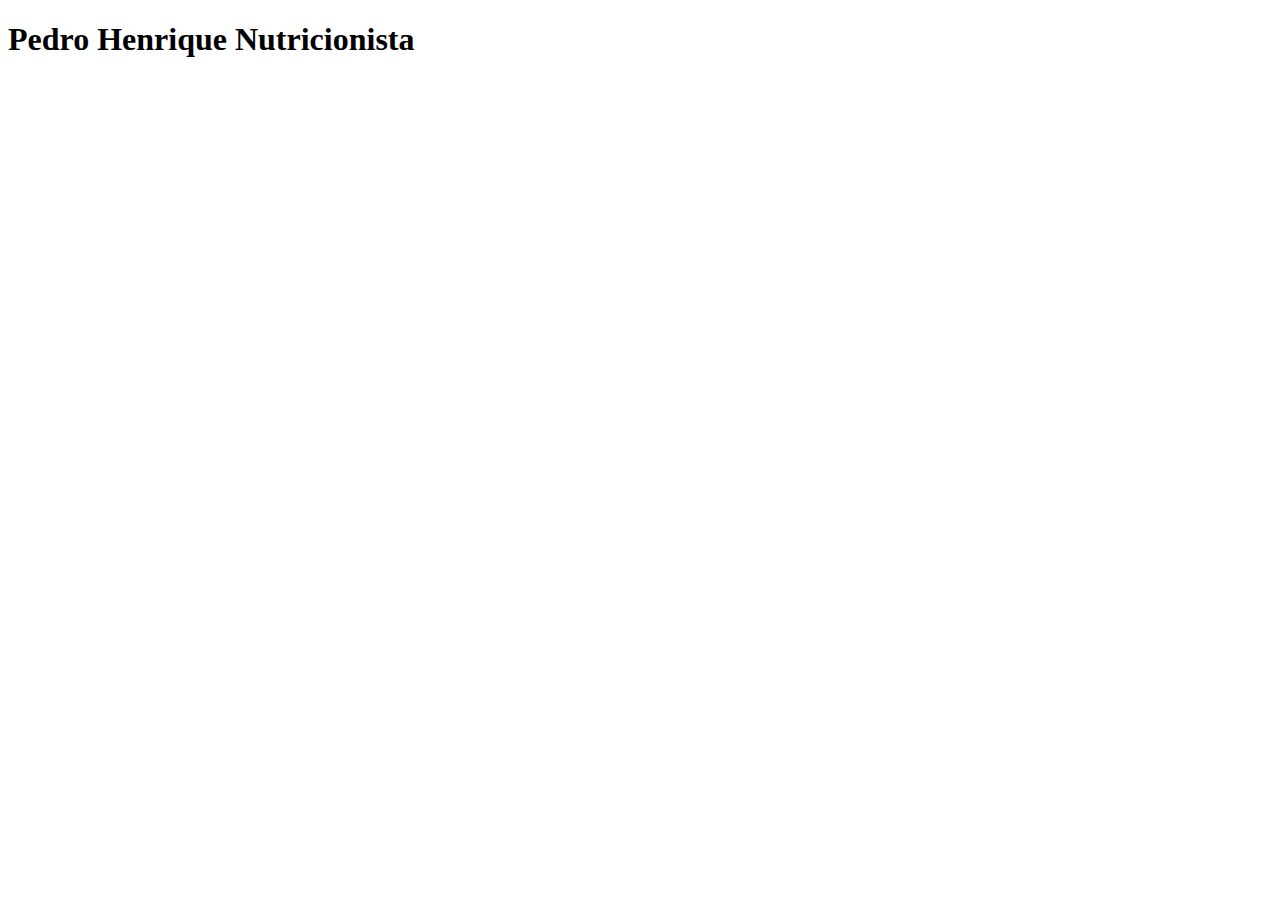
<file: index.html>
<!DOCTYPE html>
<html lang="en">
<head>
    <meta charset="UTF-8">
    <meta name="viewport" content="width=device-width, initial-scale=1.0">
    <title>Pedro Henrique Nutricionista</title>
</head>
<body>
    <h1>Pedro Henrique Nutricionista</h1>
</body>
</html>
</file>
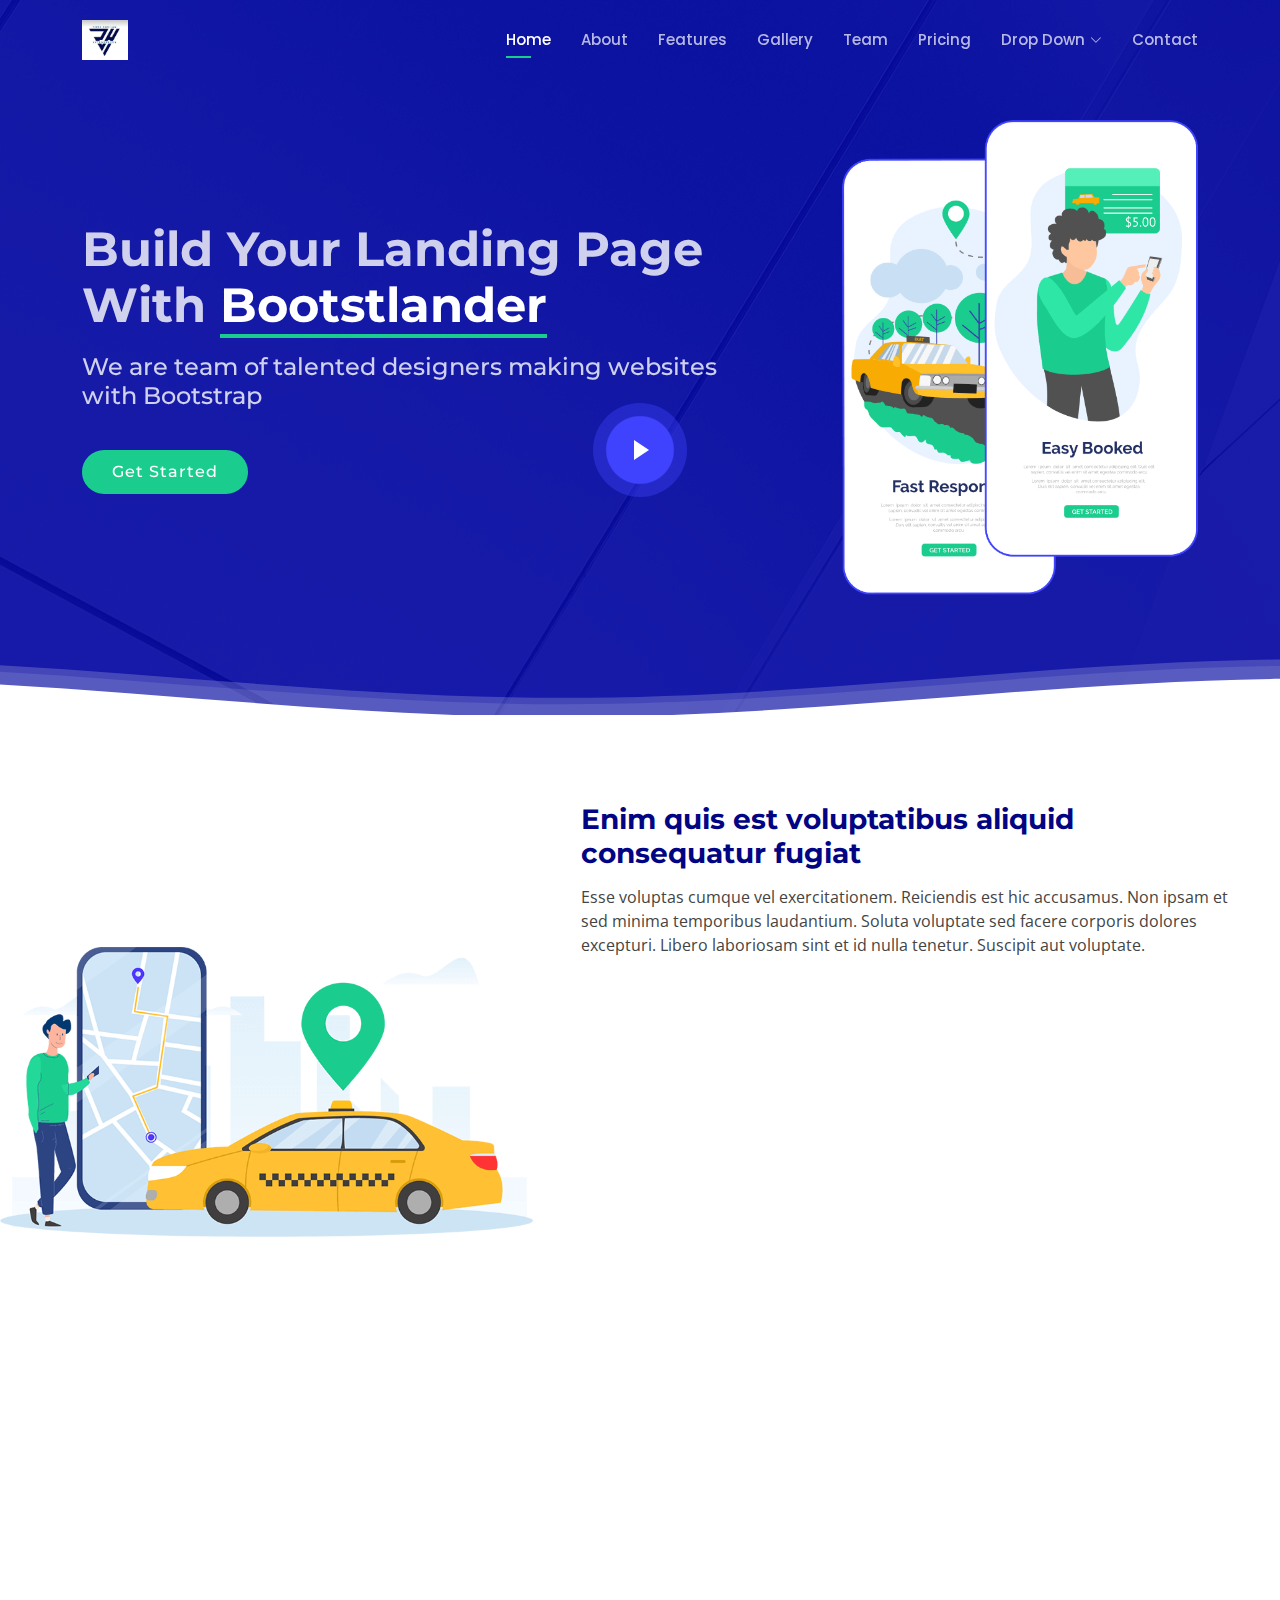
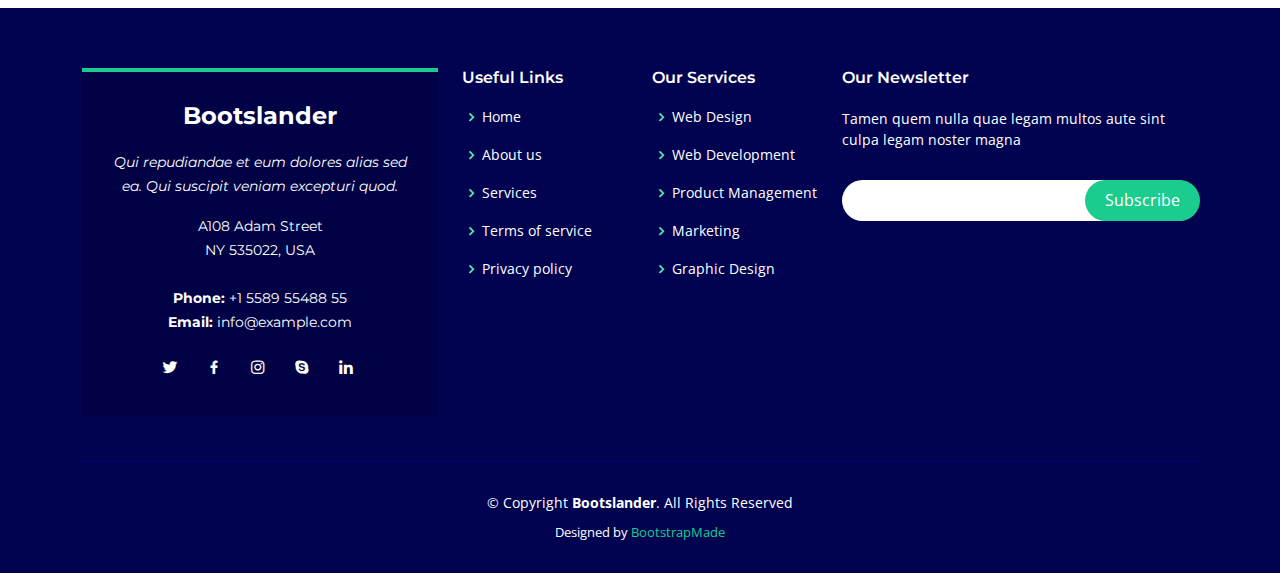
<file: main.html>
<!DOCTYPE html>
<html lang="en">

<head>
  <meta charset="utf-8">
  <meta content="width=device-width, initial-scale=1.0" name="viewport">

  <title>Pedro Henrique Nutricionista - Index</title>
  <meta content="" name="description">
  <meta content="" name="keywords">

  <!-- Favicons -->
  <link href="assets/img/favicon.png" rel="icon">
  <link href="assets/img/apple-touch-icon.png" rel="apple-touch-icon">

  <!-- Google Fonts -->
  <link href="https://fonts.googleapis.com/css?family=Open+Sans:300,300i,400,400i,600,600i,700,700i|Montserrat:300,300i,400,400i,500,500i,600,600i,700,700i|Poppins:300,300i,400,400i,500,500i,600,600i,700,700i" rel="stylesheet">

  <!-- Vendor CSS Files -->
  <link href="assets/vendor/aos/aos.css" rel="stylesheet">
  <link href="assets/vendor/bootstrap/css/bootstrap.min.css" rel="stylesheet">
  <link href="assets/vendor/bootstrap-icons/bootstrap-icons.css" rel="stylesheet">
  <link href="assets/vendor/boxicons/css/boxicons.min.css" rel="stylesheet">
  <link href="assets/vendor/glightbox/css/glightbox.min.css" rel="stylesheet">
  <link href="assets/vendor/remixicon/remixicon.css" rel="stylesheet">
  <link href="assets/vendor/swiper/swiper-bundle.min.css" rel="stylesheet">

  <!-- Template Main CSS File -->
  <link href="assets/css/style.css" rel="stylesheet">

  <!-- =======================================================
  * Template Name: Bootslander
  * Updated: Jan 29 2024 with Bootstrap v5.3.2
  * Template URL: https://bootstrapmade.com/bootslander-free-bootstrap-landing-page-template/
  * Author: BootstrapMade.com
  * License: https://bootstrapmade.com/license/
  ======================================================== -->
</head>

<body>

  <!-- ======= Header ======= -->
  <header id="header" class="fixed-top d-flex align-items-center header-transparent">
    <div class="container d-flex align-items-center justify-content-between">

      <div class="logo">
        <!-- <h1><a href="index.html"><span>Bootslander</span></a></h1> -->
        <!-- Uncomment below if you prefer to use an image logo -->
        <a href="index.html"><img src="assets/img/logoph.png" alt="" class="img-fluid"></a>
      </div>

      <nav id="navbar" class="navbar">
        <ul>
          <li><a class="nav-link scrollto active" href="#hero">Home</a></li>
          <li><a class="nav-link scrollto" href="#about">About</a></li>
          <li><a class="nav-link scrollto" href="#features">Features</a></li>
          <li><a class="nav-link scrollto" href="#gallery">Gallery</a></li>
          <li><a class="nav-link scrollto" href="#team">Team</a></li>
          <li><a class="nav-link scrollto" href="#pricing">Pricing</a></li>
          <li class="dropdown"><a href="#"><span>Drop Down</span> <i class="bi bi-chevron-down"></i></a>
            <ul>
              <li><a href="#">Drop Down 1</a></li>
              <li class="dropdown"><a href="#"><span>Deep Drop Down</span> <i class="bi bi-chevron-right"></i></a>
                <ul>
                  <li><a href="#">Deep Drop Down 1</a></li>
                  <li><a href="#">Deep Drop Down 2</a></li>
                  <li><a href="#">Deep Drop Down 3</a></li>
                  <li><a href="#">Deep Drop Down 4</a></li>
                  <li><a href="#">Deep Drop Down 5</a></li>
                </ul>
              </li>
              <li><a href="#">Drop Down 2</a></li>
              <li><a href="#">Drop Down 3</a></li>
              <li><a href="#">Drop Down 4</a></li>
            </ul>
          </li>
          <li><a class="nav-link scrollto" href="#contact">Contact</a></li>
        </ul>
        <i class="bi bi-list mobile-nav-toggle"></i>
      </nav><!-- .navbar -->

    </div>
  </header><!-- End Header -->

  <!-- ======= Hero Section ======= -->
  <section id="hero">

    <div class="container">
      <div class="row justify-content-between">
        <div class="col-lg-7 pt-5 pt-lg-0 order-2 order-lg-1 d-flex align-items-center">
          <div data-aos="zoom-out">
            <h1>Build Your Landing Page With <span>Bootstlander</span></h1>
            <h2>We are team of talented designers making websites with Bootstrap</h2>
            <div class="text-center text-lg-start">
              <a href="#about" class="btn-get-started scrollto">Get Started</a>
            </div>
          </div>
        </div>
        <div class="col-lg-4 order-1 order-lg-2 hero-img" data-aos="zoom-out" data-aos-delay="300">
          <img src="assets/img/hero-img.png" class="img-fluid animated" alt="">
        </div>
      </div>
    </div>

    <svg class="hero-waves" xmlns="http://www.w3.org/2000/svg" xmlns:xlink="http://www.w3.org/1999/xlink" viewBox="0 24 150 28 " preserveAspectRatio="none">
      <defs>
        <path id="wave-path" d="M-160 44c30 0 58-18 88-18s 58 18 88 18 58-18 88-18 58 18 88 18 v44h-352z">
      </defs>
      <g class="wave1">
        <use xlink:href="#wave-path" x="50" y="3" fill="rgba(255,255,255, .1)">
      </g>
      <g class="wave2">
        <use xlink:href="#wave-path" x="50" y="0" fill="rgba(255,255,255, .2)">
      </g>
      <g class="wave3">
        <use xlink:href="#wave-path" x="50" y="9" fill="#fff">
      </g>
    </svg>

  </section><!-- End Hero -->

  <main id="main">

    <!-- ======= About Section ======= -->
    <section id="about" class="about">
      <div class="container-fluid">

        <div class="row">
          <div class="col-xl-5 col-lg-6 video-box d-flex justify-content-center align-items-stretch" data-aos="fade-right">
            <a href="https://www.youtube.com/watch?v=StpBR2W8G5A" class="glightbox play-btn mb-4"></a>
          </div>

          <div class="col-xl-7 col-lg-6 icon-boxes d-flex flex-column align-items-stretch justify-content-center py-5 px-lg-5" data-aos="fade-left">
            <h3>Enim quis est voluptatibus aliquid consequatur fugiat</h3>
            <p>Esse voluptas cumque vel exercitationem. Reiciendis est hic accusamus. Non ipsam et sed minima temporibus laudantium. Soluta voluptate sed facere corporis dolores excepturi. Libero laboriosam sint et id nulla tenetur. Suscipit aut voluptate.</p>

            <div class="icon-box" data-aos="zoom-in" data-aos-delay="100">
              <div class="icon"><i class="bx bx-fingerprint"></i></div>
              <h4 class="title"><a href="">Lorem Ipsum</a></h4>
              <p class="description">Voluptatum deleniti atque corrupti quos dolores et quas molestias excepturi sint occaecati cupiditate non provident</p>
            </div>

            <div class="icon-box" data-aos="zoom-in" data-aos-delay="200">
              <div class="icon"><i class="bx bx-gift"></i></div>
              <h4 class="title"><a href="">Nemo Enim</a></h4>
              <p class="description">At vero eos et accusamus et iusto odio dignissimos ducimus qui blanditiis praesentium voluptatum deleniti atque</p>
            </div>

            <div class="icon-box" data-aos="zoom-in" data-aos-delay="300">
              <div class="icon"><i class="bx bx-atom"></i></div>
              <h4 class="title"><a href="">Dine Pad</a></h4>
              <p class="description">Explicabo est voluptatum asperiores consequatur magnam. Et veritatis odit. Sunt aut deserunt minus aut eligendi omnis</p>
            </div>

          </div>
        </div>

      </div>
    </section><!-- End About Section -->

    <!-- ======= Features Section ======= -->
    <section id="features" class="features">
      <div class="container">

        <div class="section-title" data-aos="fade-up">
          <h2>Features</h2>
          <p>Check The Features</p>
        </div>

        <div class="row" data-aos="fade-left">
          <div class="col-lg-3 col-md-4">
            <div class="icon-box" data-aos="zoom-in" data-aos-delay="50">
              <i class="ri-store-line" style="color: #ffbb2c;"></i>
              <h3><a href="">Lorem Ipsum</a></h3>
            </div>
          </div>
          <div class="col-lg-3 col-md-4 mt-4 mt-md-0">
            <div class="icon-box" data-aos="zoom-in" data-aos-delay="100">
              <i class="ri-bar-chart-box-line" style="color: #5578ff;"></i>
              <h3><a href="">Dolor Sitema</a></h3>
            </div>
          </div>
          <div class="col-lg-3 col-md-4 mt-4 mt-md-0">
            <div class="icon-box" data-aos="zoom-in" data-aos-delay="150">
              <i class="ri-calendar-todo-line" style="color: #e80368;"></i>
              <h3><a href="">Sed perspiciatis</a></h3>
            </div>
          </div>
          <div class="col-lg-3 col-md-4 mt-4 mt-lg-0">
            <div class="icon-box" data-aos="zoom-in" data-aos-delay="200">
              <i class="ri-paint-brush-line" style="color: #e361ff;"></i>
              <h3><a href="">Magni Dolores</a></h3>
            </div>
          </div>
          <div class="col-lg-3 col-md-4 mt-4">
            <div class="icon-box" data-aos="zoom-in" data-aos-delay="250">
              <i class="ri-database-2-line" style="color: #47aeff;"></i>
              <h3><a href="">Nemo Enim</a></h3>
            </div>
          </div>
          <div class="col-lg-3 col-md-4 mt-4">
            <div class="icon-box" data-aos="zoom-in" data-aos-delay="300">
              <i class="ri-gradienter-line" style="color: #ffa76e;"></i>
              <h3><a href="">Eiusmod Tempor</a></h3>
            </div>
          </div>
          <div class="col-lg-3 col-md-4 mt-4">
            <div class="icon-box" data-aos="zoom-in" data-aos-delay="350">
              <i class="ri-file-list-3-line" style="color: #11dbcf;"></i>
              <h3><a href="">Midela Teren</a></h3>
            </div>
          </div>
          <div class="col-lg-3 col-md-4 mt-4">
            <div class="icon-box" data-aos="zoom-in" data-aos-delay="400">
              <i class="ri-price-tag-2-line" style="color: #4233ff;"></i>
              <h3><a href="">Pira Neve</a></h3>
            </div>
          </div>
          <div class="col-lg-3 col-md-4 mt-4">
            <div class="icon-box" data-aos="zoom-in" data-aos-delay="450">
              <i class="ri-anchor-line" style="color: #b2904f;"></i>
              <h3><a href="">Dirada Pack</a></h3>
            </div>
          </div>
          <div class="col-lg-3 col-md-4 mt-4">
            <div class="icon-box" data-aos="zoom-in" data-aos-delay="500">
              <i class="ri-disc-line" style="color: #b20969;"></i>
              <h3><a href="">Moton Ideal</a></h3>
            </div>
          </div>
          <div class="col-lg-3 col-md-4 mt-4">
            <div class="icon-box" data-aos="zoom-in" data-aos-delay="550">
              <i class="ri-base-station-line" style="color: #ff5828;"></i>
              <h3><a href="">Verdo Park</a></h3>
            </div>
          </div>
          <div class="col-lg-3 col-md-4 mt-4">
            <div class="icon-box" data-aos="zoom-in" data-aos-delay="600">
              <i class="ri-fingerprint-line" style="color: #29cc61;"></i>
              <h3><a href="">Flavor Nivelanda</a></h3>
            </div>
          </div>
        </div>

      </div>
    </section><!-- End Features Section -->

    <!-- ======= Counts Section ======= -->
    <section id="counts" class="counts">
      <div class="container">

        <div class="row" data-aos="fade-up">

          <div class="col-lg-3 col-md-6">
            <div class="count-box">
              <i class="bi bi-emoji-smile"></i>
              <span data-purecounter-start="0" data-purecounter-end="232" data-purecounter-duration="1" class="purecounter"></span>
              <p>Happy Clients</p>
            </div>
          </div>

          <div class="col-lg-3 col-md-6 mt-5 mt-md-0">
            <div class="count-box">
              <i class="bi bi-journal-richtext"></i>
              <span data-purecounter-start="0" data-purecounter-end="521" data-purecounter-duration="1" class="purecounter"></span>
              <p>Projects</p>
            </div>
          </div>

          <div class="col-lg-3 col-md-6 mt-5 mt-lg-0">
            <div class="count-box">
              <i class="bi bi-headset"></i>
              <span data-purecounter-start="0" data-purecounter-end="1463" data-purecounter-duration="1" class="purecounter"></span>
              <p>Hours Of Support</p>
            </div>
          </div>

          <div class="col-lg-3 col-md-6 mt-5 mt-lg-0">
            <div class="count-box">
              <i class="bi bi-people"></i>
              <span data-purecounter-start="0" data-purecounter-end="15" data-purecounter-duration="1" class="purecounter"></span>
              <p>Hard Workers</p>
            </div>
          </div>

        </div>

      </div>
    </section><!-- End Counts Section -->

    <!-- ======= Details Section ======= -->
    <section id="details" class="details">
      <div class="container">

        <div class="row content">
          <div class="col-md-4" data-aos="fade-right">
            <img src="assets/img/details-1.png" class="img-fluid" alt="">
          </div>
          <div class="col-md-8 pt-4" data-aos="fade-up">
            <h3>Voluptatem dignissimos provident quasi corporis voluptates sit assumenda.</h3>
            <p class="fst-italic">
              Lorem ipsum dolor sit amet, consectetur adipiscing elit, sed do eiusmod tempor incididunt ut labore et dolore
              magna aliqua.
            </p>
            <ul>
              <li><i class="bi bi-check"></i> Ullamco laboris nisi ut aliquip ex ea commodo consequat.</li>
              <li><i class="bi bi-check"></i> Duis aute irure dolor in reprehenderit in voluptate velit.</li>
              <li><i class="bi bi-check"></i> Iure at voluptas aspernatur dignissimos doloribus repudiandae.</li>
              <li><i class="bi bi-check"></i> Est ipsa assumenda id facilis nesciunt placeat sed doloribus praesentium.</li>
            </ul>
            <p>
              Voluptas nisi in quia excepturi nihil voluptas nam et ut. Expedita omnis eum consequatur non. Sed in asperiores aut repellendus. Error quisquam ab maiores. Quibusdam sit in officia
            </p>
          </div>
        </div>

        <div class="row content">
          <div class="col-md-4 order-1 order-md-2" data-aos="fade-left">
            <img src="assets/img/details-2.png" class="img-fluid" alt="">
          </div>
          <div class="col-md-8 pt-5 order-2 order-md-1" data-aos="fade-up">
            <h3>Corporis temporibus maiores provident</h3>
            <p class="fst-italic">
              Lorem ipsum dolor sit amet, consectetur adipiscing elit, sed do eiusmod tempor incididunt ut labore et dolore
              magna aliqua.
            </p>
            <p>
              Ullamco laboris nisi ut aliquip ex ea commodo consequat. Duis aute irure dolor in reprehenderit in voluptate
              velit esse cillum dolore eu fugiat nulla pariatur. Excepteur sint occaecat cupidatat non proident, sunt in
              culpa qui officia deserunt mollit anim id est laborum
            </p>
            <p>
              Inventore id enim dolor dicta qui et magni molestiae. Mollitia optio officia illum ut cupiditate eos autem. Soluta dolorum repellendus repellat amet autem rerum illum in. Quibusdam occaecati est nisi esse. Saepe aut dignissimos distinctio id enim.
            </p>
          </div>
        </div>

        <div class="row content">
          <div class="col-md-4" data-aos="fade-right">
            <img src="assets/img/details-3.png" class="img-fluid" alt="">
          </div>
          <div class="col-md-8 pt-5" data-aos="fade-up">
            <h3>Sunt consequatur ad ut est nulla consectetur reiciendis animi voluptas</h3>
            <p>Cupiditate placeat cupiditate placeat est ipsam culpa. Delectus quia minima quod. Sunt saepe odit aut quia voluptatem hic voluptas dolor doloremque.</p>
            <ul>
              <li><i class="bi bi-check"></i> Ullamco laboris nisi ut aliquip ex ea commodo consequat.</li>
              <li><i class="bi bi-check"></i> Duis aute irure dolor in reprehenderit in voluptate velit.</li>
              <li><i class="bi bi-check"></i> Facilis ut et voluptatem aperiam. Autem soluta ad fugiat.</li>
            </ul>
            <p>
              Qui consequatur temporibus. Enim et corporis sit sunt harum praesentium suscipit ut voluptatem. Et nihil magni debitis consequatur est.
            </p>
            <p>
              Suscipit enim et. Ut optio esse quidem quam reiciendis esse odit excepturi. Vel dolores rerum soluta explicabo vel fugiat eum non.
            </p>
          </div>
        </div>

        <div class="row content">
          <div class="col-md-4 order-1 order-md-2" data-aos="fade-left">
            <img src="assets/img/details-4.png" class="img-fluid" alt="">
          </div>
          <div class="col-md-8 pt-5 order-2 order-md-1" data-aos="fade-up">
            <h3>Quas et necessitatibus eaque impedit ipsum animi consequatur incidunt in</h3>
            <p class="fst-italic">
              Lorem ipsum dolor sit amet, consectetur adipiscing elit, sed do eiusmod tempor incididunt ut labore et dolore
              magna aliqua.
            </p>
            <p>
              Ullamco laboris nisi ut aliquip ex ea commodo consequat. Duis aute irure dolor in reprehenderit in voluptate
              velit esse cillum dolore eu fugiat nulla pariatur. Excepteur sint occaecat cupidatat non proident, sunt in
              culpa qui officia deserunt mollit anim id est laborum
            </p>
            <ul>
              <li><i class="bi bi-check"></i> Et praesentium laboriosam architecto nam .</li>
              <li><i class="bi bi-check"></i> Eius et voluptate. Enim earum tempore aliquid. Nobis et sunt consequatur. Aut repellat in numquam velit quo dignissimos et.</li>
              <li><i class="bi bi-check"></i> Facilis ut et voluptatem aperiam. Autem soluta ad fugiat.</li>
            </ul>
          </div>
        </div>

      </div>
    </section><!-- End Details Section -->

    <!-- ======= Gallery Section ======= -->
    <section id="gallery" class="gallery">
      <div class="container">

        <div class="section-title" data-aos="fade-up">
          <h2>Gallery</h2>
          <p>Check our Gallery</p>
        </div>

        <div class="row g-0" data-aos="fade-left">

          <div class="col-lg-3 col-md-4">
            <div class="gallery-item" data-aos="zoom-in" data-aos-delay="100">
              <a href="assets/img/gallery/gallery-1.jpg" class="gallery-lightbox">
                <img src="assets/img/gallery/gallery-1.jpg" alt="" class="img-fluid">
              </a>
            </div>
          </div>

          <div class="col-lg-3 col-md-4">
            <div class="gallery-item" data-aos="zoom-in" data-aos-delay="150">
              <a href="assets/img/gallery/gallery-2.jpg" class="gallery-lightbox">
                <img src="assets/img/gallery/gallery-2.jpg" alt="" class="img-fluid">
              </a>
            </div>
          </div>

          <div class="col-lg-3 col-md-4">
            <div class="gallery-item" data-aos="zoom-in" data-aos-delay="200">
              <a href="assets/img/gallery/gallery-3.jpg" class="gallery-lightbox">
                <img src="assets/img/gallery/gallery-3.jpg" alt="" class="img-fluid">
              </a>
            </div>
          </div>

          <div class="col-lg-3 col-md-4">
            <div class="gallery-item" data-aos="zoom-in" data-aos-delay="250">
              <a href="assets/img/gallery/gallery-4.jpg" class="gallery-lightbox">
                <img src="assets/img/gallery/gallery-4.jpg" alt="" class="img-fluid">
              </a>
            </div>
          </div>

          <div class="col-lg-3 col-md-4">
            <div class="gallery-item" data-aos="zoom-in" data-aos-delay="300">
              <a href="assets/img/gallery/gallery-5.jpg" class="gallery-lightbox">
                <img src="assets/img/gallery/gallery-5.jpg" alt="" class="img-fluid">
              </a>
            </div>
          </div>

          <div class="col-lg-3 col-md-4">
            <div class="gallery-item" data-aos="zoom-in" data-aos-delay="350">
              <a href="assets/img/gallery/gallery-6.jpg" class="gallery-lightbox">
                <img src="assets/img/gallery/gallery-6.jpg" alt="" class="img-fluid">
              </a>
            </div>
          </div>

          <div class="col-lg-3 col-md-4">
            <div class="gallery-item" data-aos="zoom-in" data-aos-delay="400">
              <a href="assets/img/gallery/gallery-7.jpg" class="gallery-lightbox">
                <img src="assets/img/gallery/gallery-7.jpg" alt="" class="img-fluid">
              </a>
            </div>
          </div>

          <div class="col-lg-3 col-md-4">
            <div class="gallery-item" data-aos="zoom-in" data-aos-delay="450">
              <a href="assets/img/gallery/gallery-8.jpg" class="gallery-lightbox">
                <img src="assets/img/gallery/gallery-8.jpg" alt="" class="img-fluid">
              </a>
            </div>
          </div>

        </div>

      </div>
    </section><!-- End Gallery Section -->

    <!-- ======= Testimonials Section ======= -->
    <section id="testimonials" class="testimonials">
      <div class="container">

        <div class="testimonials-slider swiper" data-aos="fade-up" data-aos-delay="100">
          <div class="swiper-wrapper">

            <div class="swiper-slide">
              <div class="testimonial-item">
                <img src="assets/img/testimonials/testimonials-1.jpg" class="testimonial-img" alt="">
                <h3>Saul Goodman</h3>
                <h4>Ceo &amp; Founder</h4>
                <p>
                  <i class="bx bxs-quote-alt-left quote-icon-left"></i>
                  Proin iaculis purus consequat sem cure digni ssim donec porttitora entum suscipit rhoncus. Accusantium quam, ultricies eget id, aliquam eget nibh et. Maecen aliquam, risus at semper.
                  <i class="bx bxs-quote-alt-right quote-icon-right"></i>
                </p>
              </div>
            </div><!-- End testimonial item -->

            <div class="swiper-slide">
              <div class="testimonial-item">
                <img src="assets/img/testimonials/testimonials-2.jpg" class="testimonial-img" alt="">
                <h3>Sara Wilsson</h3>
                <h4>Designer</h4>
                <p>
                  <i class="bx bxs-quote-alt-left quote-icon-left"></i>
                  Export tempor illum tamen malis malis eram quae irure esse labore quem cillum quid cillum eram malis quorum velit fore eram velit sunt aliqua noster fugiat irure amet legam anim culpa.
                  <i class="bx bxs-quote-alt-right quote-icon-right"></i>
                </p>
              </div>
            </div><!-- End testimonial item -->

            <div class="swiper-slide">
              <div class="testimonial-item">
                <img src="assets/img/testimonials/testimonials-3.jpg" class="testimonial-img" alt="">
                <h3>Jena Karlis</h3>
                <h4>Store Owner</h4>
                <p>
                  <i class="bx bxs-quote-alt-left quote-icon-left"></i>
                  Enim nisi quem export duis labore cillum quae magna enim sint quorum nulla quem veniam duis minim tempor labore quem eram duis noster aute amet eram fore quis sint minim.
                  <i class="bx bxs-quote-alt-right quote-icon-right"></i>
                </p>
              </div>
            </div><!-- End testimonial item -->

            <div class="swiper-slide">
              <div class="testimonial-item">
                <img src="assets/img/testimonials/testimonials-4.jpg" class="testimonial-img" alt="">
                <h3>Matt Brandon</h3>
                <h4>Freelancer</h4>
                <p>
                  <i class="bx bxs-quote-alt-left quote-icon-left"></i>
                  Fugiat enim eram quae cillum dolore dolor amet nulla culpa multos export minim fugiat minim velit minim dolor enim duis veniam ipsum anim magna sunt elit fore quem dolore labore illum veniam.
                  <i class="bx bxs-quote-alt-right quote-icon-right"></i>
                </p>
              </div>
            </div><!-- End testimonial item -->

            <div class="swiper-slide">
              <div class="testimonial-item">
                <img src="assets/img/testimonials/testimonials-5.jpg" class="testimonial-img" alt="">
                <h3>John Larson</h3>
                <h4>Entrepreneur</h4>
                <p>
                  <i class="bx bxs-quote-alt-left quote-icon-left"></i>
                  Quis quorum aliqua sint quem legam fore sunt eram irure aliqua veniam tempor noster veniam enim culpa labore duis sunt culpa nulla illum cillum fugiat legam esse veniam culpa fore nisi cillum quid.
                  <i class="bx bxs-quote-alt-right quote-icon-right"></i>
                </p>
              </div>
            </div><!-- End testimonial item -->

          </div>
          <div class="swiper-pagination"></div>
        </div>

      </div>
    </section><!-- End Testimonials Section -->

    <!-- ======= Team Section ======= -->
    <section id="team" class="team">
      <div class="container">

        <div class="section-title" data-aos="fade-up">
          <h2>Team</h2>
          <p>Our Great Team</p>
        </div>

        <div class="row" data-aos="fade-left">

          <div class="col-lg-3 col-md-6">
            <div class="member" data-aos="zoom-in" data-aos-delay="100">
              <div class="pic"><img src="assets/img/team/team-1.jpg" class="img-fluid" alt=""></div>
              <div class="member-info">
                <h4>Walter White</h4>
                <span>Chief Executive Officer</span>
                <div class="social">
                  <a href=""><i class="bi bi-twitter"></i></a>
                  <a href=""><i class="bi bi-facebook"></i></a>
                  <a href=""><i class="bi bi-instagram"></i></a>
                  <a href=""><i class="bi bi-linkedin"></i></a>
                </div>
              </div>
            </div>
          </div>

          <div class="col-lg-3 col-md-6 mt-5 mt-md-0">
            <div class="member" data-aos="zoom-in" data-aos-delay="200">
              <div class="pic"><img src="assets/img/team/team-2.jpg" class="img-fluid" alt=""></div>
              <div class="member-info">
                <h4>Sarah Jhonson</h4>
                <span>Product Manager</span>
                <div class="social">
                  <a href=""><i class="bi bi-twitter"></i></a>
                  <a href=""><i class="bi bi-facebook"></i></a>
                  <a href=""><i class="bi bi-instagram"></i></a>
                  <a href=""><i class="bi bi-linkedin"></i></a>
                </div>
              </div>
            </div>
          </div>

          <div class="col-lg-3 col-md-6 mt-5 mt-lg-0">
            <div class="member" data-aos="zoom-in" data-aos-delay="300">
              <div class="pic"><img src="assets/img/team/team-3.jpg" class="img-fluid" alt=""></div>
              <div class="member-info">
                <h4>William Anderson</h4>
                <span>CTO</span>
                <div class="social">
                  <a href=""><i class="bi bi-twitter"></i></a>
                  <a href=""><i class="bi bi-facebook"></i></a>
                  <a href=""><i class="bi bi-instagram"></i></a>
                  <a href=""><i class="bi bi-linkedin"></i></a>
                </div>
              </div>
            </div>
          </div>

          <div class="col-lg-3 col-md-6 mt-5 mt-lg-0">
            <div class="member" data-aos="zoom-in" data-aos-delay="400">
              <div class="pic"><img src="assets/img/team/team-4.jpg" class="img-fluid" alt=""></div>
              <div class="member-info">
                <h4>Amanda Jepson</h4>
                <span>Accountant</span>
                <div class="social">
                  <a href=""><i class="bi bi-twitter"></i></a>
                  <a href=""><i class="bi bi-facebook"></i></a>
                  <a href=""><i class="bi bi-instagram"></i></a>
                  <a href=""><i class="bi bi-linkedin"></i></a>
                </div>
              </div>
            </div>
          </div>

        </div>

      </div>
    </section><!-- End Team Section -->

    <!-- ======= Pricing Section ======= -->
    <section id="pricing" class="pricing">
      <div class="container">

        <div class="section-title" data-aos="fade-up">
          <h2>Pricing</h2>
          <p>Check our Pricing</p>
        </div>

        <div class="row" data-aos="fade-left">

          <div class="col-lg-3 col-md-6">
            <div class="box" data-aos="zoom-in" data-aos-delay="100">
              <h3>Free</h3>
              <h4><sup>$</sup>0<span> / month</span></h4>
              <ul>
                <li>Aida dere</li>
                <li>Nec feugiat nisl</li>
                <li>Nulla at volutpat dola</li>
                <li class="na">Pharetra massa</li>
                <li class="na">Massa ultricies mi</li>
              </ul>
              <div class="btn-wrap">
                <a href="#" class="btn-buy">Buy Now</a>
              </div>
            </div>
          </div>

          <div class="col-lg-3 col-md-6 mt-4 mt-md-0">
            <div class="box featured" data-aos="zoom-in" data-aos-delay="200">
              <h3>Business</h3>
              <h4><sup>$</sup>19<span> / month</span></h4>
              <ul>
                <li>Aida dere</li>
                <li>Nec feugiat nisl</li>
                <li>Nulla at volutpat dola</li>
                <li>Pharetra massa</li>
                <li class="na">Massa ultricies mi</li>
              </ul>
              <div class="btn-wrap">
                <a href="#" class="btn-buy">Buy Now</a>
              </div>
            </div>
          </div>

          <div class="col-lg-3 col-md-6 mt-4 mt-lg-0">
            <div class="box" data-aos="zoom-in" data-aos-delay="300">
              <h3>Developer</h3>
              <h4><sup>$</sup>29<span> / month</span></h4>
              <ul>
                <li>Aida dere</li>
                <li>Nec feugiat nisl</li>
                <li>Nulla at volutpat dola</li>
                <li>Pharetra massa</li>
                <li>Massa ultricies mi</li>
              </ul>
              <div class="btn-wrap">
                <a href="#" class="btn-buy">Buy Now</a>
              </div>
            </div>
          </div>

          <div class="col-lg-3 col-md-6 mt-4 mt-lg-0">
            <div class="box" data-aos="zoom-in" data-aos-delay="400">
              <span class="advanced">Advanced</span>
              <h3>Ultimate</h3>
              <h4><sup>$</sup>49<span> / month</span></h4>
              <ul>
                <li>Aida dere</li>
                <li>Nec feugiat nisl</li>
                <li>Nulla at volutpat dola</li>
                <li>Pharetra massa</li>
                <li>Massa ultricies mi</li>
              </ul>
              <div class="btn-wrap">
                <a href="#" class="btn-buy">Buy Now</a>
              </div>
            </div>
          </div>

        </div>

      </div>
    </section><!-- End Pricing Section -->

    <!-- ======= F.A.Q Section ======= -->
    <section id="faq" class="faq section-bg">
      <div class="container">

        <div class="section-title" data-aos="fade-up">
          <h2>F.A.Q</h2>
          <p>Frequently Asked Questions</p>
        </div>

        <div class="faq-list">
          <ul>
            <li data-aos="fade-up">
              <i class="bx bx-help-circle icon-help"></i> <a data-bs-toggle="collapse" class="collapse" data-bs-target="#faq-list-1">Non consectetur a erat nam at lectus urna duis? <i class="bx bx-chevron-down icon-show"></i><i class="bx bx-chevron-up icon-close"></i></a>
              <div id="faq-list-1" class="collapse show" data-bs-parent=".faq-list">
                <p>
                  Feugiat pretium nibh ipsum consequat. Tempus iaculis urna id volutpat lacus laoreet non curabitur gravida. Venenatis lectus magna fringilla urna porttitor rhoncus dolor purus non.
                </p>
              </div>
            </li>

            <li data-aos="fade-up" data-aos-delay="100">
              <i class="bx bx-help-circle icon-help"></i> <a data-bs-toggle="collapse" data-bs-target="#faq-list-2" class="collapsed">Feugiat scelerisque varius morbi enim nunc? <i class="bx bx-chevron-down icon-show"></i><i class="bx bx-chevron-up icon-close"></i></a>
              <div id="faq-list-2" class="collapse" data-bs-parent=".faq-list">
                <p>
                  Dolor sit amet consectetur adipiscing elit pellentesque habitant morbi. Id interdum velit laoreet id donec ultrices. Fringilla phasellus faucibus scelerisque eleifend donec pretium. Est pellentesque elit ullamcorper dignissim. Mauris ultrices eros in cursus turpis massa tincidunt dui.
                </p>
              </div>
            </li>

            <li data-aos="fade-up" data-aos-delay="200">
              <i class="bx bx-help-circle icon-help"></i> <a data-bs-toggle="collapse" data-bs-target="#faq-list-3" class="collapsed">Dolor sit amet consectetur adipiscing elit? <i class="bx bx-chevron-down icon-show"></i><i class="bx bx-chevron-up icon-close"></i></a>
              <div id="faq-list-3" class="collapse" data-bs-parent=".faq-list">
                <p>
                  Eleifend mi in nulla posuere sollicitudin aliquam ultrices sagittis orci. Faucibus pulvinar elementum integer enim. Sem nulla pharetra diam sit amet nisl suscipit. Rutrum tellus pellentesque eu tincidunt. Lectus urna duis convallis convallis tellus. Urna molestie at elementum eu facilisis sed odio morbi quis
                </p>
              </div>
            </li>

            <li data-aos="fade-up" data-aos-delay="300">
              <i class="bx bx-help-circle icon-help"></i> <a data-bs-toggle="collapse" data-bs-target="#faq-list-4" class="collapsed">Tempus quam pellentesque nec nam aliquam sem et tortor consequat? <i class="bx bx-chevron-down icon-show"></i><i class="bx bx-chevron-up icon-close"></i></a>
              <div id="faq-list-4" class="collapse" data-bs-parent=".faq-list">
                <p>
                  Molestie a iaculis at erat pellentesque adipiscing commodo. Dignissim suspendisse in est ante in. Nunc vel risus commodo viverra maecenas accumsan. Sit amet nisl suscipit adipiscing bibendum est. Purus gravida quis blandit turpis cursus in.
                </p>
              </div>
            </li>

            <li data-aos="fade-up" data-aos-delay="400">
              <i class="bx bx-help-circle icon-help"></i> <a data-bs-toggle="collapse" data-bs-target="#faq-list-5" class="collapsed">Tortor vitae purus faucibus ornare. Varius vel pharetra vel turpis nunc eget lorem dolor? <i class="bx bx-chevron-down icon-show"></i><i class="bx bx-chevron-up icon-close"></i></a>
              <div id="faq-list-5" class="collapse" data-bs-parent=".faq-list">
                <p>
                  Laoreet sit amet cursus sit amet dictum sit amet justo. Mauris vitae ultricies leo integer malesuada nunc vel. Tincidunt eget nullam non nisi est sit amet. Turpis nunc eget lorem dolor sed. Ut venenatis tellus in metus vulputate eu scelerisque.
                </p>
              </div>
            </li>

          </ul>
        </div>

      </div>
    </section><!-- End F.A.Q Section -->

    <!-- ======= Contact Section ======= -->
    <section id="contact" class="contact">
      <div class="container">

        <div class="section-title" data-aos="fade-up">
          <h2>Contact</h2>
          <p>Contact Us</p>
        </div>

        <div class="row">

          <div class="col-lg-4" data-aos="fade-right" data-aos-delay="100">
            <div class="info">
              <div class="address">
                <i class="bi bi-geo-alt"></i>
                <h4>Location:</h4>
                <p>A108 Adam Street, New York, NY 535022</p>
              </div>

              <div class="email">
                <i class="bi bi-envelope"></i>
                <h4>Email:</h4>
                <p>info@example.com</p>
              </div>

              <div class="phone">
                <i class="bi bi-phone"></i>
                <h4>Call:</h4>
                <p>+1 5589 55488 55s</p>
              </div>

            </div>

          </div>

          <div class="col-lg-8 mt-5 mt-lg-0" data-aos="fade-left" data-aos-delay="200">

            <form action="forms/contact.php" method="post" role="form" class="php-email-form">
              <div class="row">
                <div class="col-md-6 form-group">
                  <input type="text" name="name" class="form-control" id="name" placeholder="Your Name" required>
                </div>
                <div class="col-md-6 form-group mt-3 mt-md-0">
                  <input type="email" class="form-control" name="email" id="email" placeholder="Your Email" required>
                </div>
              </div>
              <div class="form-group mt-3">
                <input type="text" class="form-control" name="subject" id="subject" placeholder="Subject" required>
              </div>
              <div class="form-group mt-3">
                <textarea class="form-control" name="message" rows="5" placeholder="Message" required></textarea>
              </div>
              <div class="my-3">
                <div class="loading">Loading</div>
                <div class="error-message"></div>
                <div class="sent-message">Your message has been sent. Thank you!</div>
              </div>
              <div class="text-center"><button type="submit">Send Message</button></div>
            </form>

          </div>

        </div>

      </div>
    </section><!-- End Contact Section -->

  </main><!-- End #main -->

  <!-- ======= Footer ======= -->
  <footer id="footer">
    <div class="footer-top">
      <div class="container">
        <div class="row">

          <div class="col-lg-4 col-md-6">
            <div class="footer-info">
              <h3>Bootslander</h3>
              <p class="pb-3"><em>Qui repudiandae et eum dolores alias sed ea. Qui suscipit veniam excepturi quod.</em></p>
              <p>
                A108 Adam Street <br>
                NY 535022, USA<br><br>
                <strong>Phone:</strong> +1 5589 55488 55<br>
                <strong>Email:</strong> info@example.com<br>
              </p>
              <div class="social-links mt-3">
                <a href="#" class="twitter"><i class="bx bxl-twitter"></i></a>
                <a href="#" class="facebook"><i class="bx bxl-facebook"></i></a>
                <a href="#" class="instagram"><i class="bx bxl-instagram"></i></a>
                <a href="#" class="google-plus"><i class="bx bxl-skype"></i></a>
                <a href="#" class="linkedin"><i class="bx bxl-linkedin"></i></a>
              </div>
            </div>
          </div>

          <div class="col-lg-2 col-md-6 footer-links">
            <h4>Useful Links</h4>
            <ul>
              <li><i class="bx bx-chevron-right"></i> <a href="#">Home</a></li>
              <li><i class="bx bx-chevron-right"></i> <a href="#">About us</a></li>
              <li><i class="bx bx-chevron-right"></i> <a href="#">Services</a></li>
              <li><i class="bx bx-chevron-right"></i> <a href="#">Terms of service</a></li>
              <li><i class="bx bx-chevron-right"></i> <a href="#">Privacy policy</a></li>
            </ul>
          </div>

          <div class="col-lg-2 col-md-6 footer-links">
            <h4>Our Services</h4>
            <ul>
              <li><i class="bx bx-chevron-right"></i> <a href="#">Web Design</a></li>
              <li><i class="bx bx-chevron-right"></i> <a href="#">Web Development</a></li>
              <li><i class="bx bx-chevron-right"></i> <a href="#">Product Management</a></li>
              <li><i class="bx bx-chevron-right"></i> <a href="#">Marketing</a></li>
              <li><i class="bx bx-chevron-right"></i> <a href="#">Graphic Design</a></li>
            </ul>
          </div>

          <div class="col-lg-4 col-md-6 footer-newsletter">
            <h4>Our Newsletter</h4>
            <p>Tamen quem nulla quae legam multos aute sint culpa legam noster magna</p>
            <form action="" method="post">
              <input type="email" name="email"><input type="submit" value="Subscribe">
            </form>

          </div>

        </div>
      </div>
    </div>

    <div class="container">
      <div class="copyright">
        &copy; Copyright <strong><span>Bootslander</span></strong>. All Rights Reserved
      </div>
      <div class="credits">
        <!-- All the links in the footer should remain intact. -->
        <!-- You can delete the links only if you purchased the pro version. -->
        <!-- Licensing information: https://bootstrapmade.com/license/ -->
        <!-- Purchase the pro version with working PHP/AJAX contact form: https://bootstrapmade.com/bootslander-free-bootstrap-landing-page-template/ -->
        Designed by <a href="https://bootstrapmade.com/">BootstrapMade</a>
      </div>
    </div>
  </footer><!-- End Footer -->

  <a href="#" class="back-to-top d-flex align-items-center justify-content-center"><i class="bi bi-arrow-up-short"></i></a>
  <div id="preloader"></div>

  <!-- Vendor JS Files -->
  <script src="assets/vendor/purecounter/purecounter_vanilla.js"></script>
  <script src="assets/vendor/aos/aos.js"></script>
  <script src="assets/vendor/bootstrap/js/bootstrap.bundle.min.js"></script>
  <script src="assets/vendor/glightbox/js/glightbox.min.js"></script>
  <script src="assets/vendor/swiper/swiper-bundle.min.js"></script>
  <script src="assets/vendor/php-email-form/validate.js"></script>

  <!-- Template Main JS File -->
  <script src="assets/js/main.js"></script>

</body>

</html>
</file>
<file: assets/css/style.css>
/**
* Template Name: Bootslander
* Updated: Jan 29 2024 with Bootstrap v5.3.2
* Template URL: https://bootstrapmade.com/bootslander-free-bootstrap-landing-page-template/
* Author: BootstrapMade.com
* License: https://bootstrapmade.com/license/
*/

/*--------------------------------------------------------------
# General
--------------------------------------------------------------*/
body {
  font-family: "Open Sans", sans-serif;
  color: #444444;
}

a {
  color: #1acc8d;
  text-decoration: none;
}

a:hover {
  color: #34e5a6;
  text-decoration: none;
}

h1,
h2,
h3,
h4,
h5,
h6 {
  font-family: "Montserrat", sans-serif;
}

/*--------------------------------------------------------------
# Preloader
--------------------------------------------------------------*/
#preloader {
  position: fixed;
  top: 0;
  left: 0;
  right: 0;
  bottom: 0;
  z-index: 9999;
  overflow: hidden;
  background: #fff;
}

#preloader:before {
  content: "";
  position: fixed;
  top: calc(50% - 30px);
  left: calc(50% - 30px);
  border: 6px solid #1acc8d;
  border-top-color: #d2f9eb;
  border-radius: 50%;
  width: 60px;
  height: 60px;
  animation: animate-preloader 1s linear infinite;
}

@keyframes animate-preloader {
  0% {
    transform: rotate(0deg);
  }

  100% {
    transform: rotate(360deg);
  }
}

/*--------------------------------------------------------------
# Back to top button
--------------------------------------------------------------*/
.back-to-top {
  position: fixed;
  visibility: hidden;
  opacity: 0;
  right: 15px;
  bottom: 15px;
  z-index: 996;
  background: #1acc8d;
  width: 40px;
  height: 40px;
  border-radius: 50px;
  transition: all 0.4s;
}

.back-to-top i {
  font-size: 28px;
  color: #fff;
  line-height: 0;
}

.back-to-top:hover {
  background: #2be4a2;
  color: #fff;
}

.back-to-top.active {
  visibility: visible;
  opacity: 1;
}

/*--------------------------------------------------------------
# Disable AOS delay on mobile
--------------------------------------------------------------*/
@media screen and (max-width: 768px) {
  [data-aos-delay] {
    transition-delay: 0 !important;
  }
}

/*--------------------------------------------------------------
# Header
--------------------------------------------------------------*/
#header {
  height: 80px;
  transition: all 0.5s;
  z-index: 997;
  transition: all 0.5s;
  background: rgba(1, 4, 136, 0.9);
}

#header.header-transparent {
  background: transparent;
}

#header.header-scrolled {
  background: rgba(1, 4, 136, 0.9);
  height: 60px;
}

#header .logo h1 {
  font-size: 28px;
  margin: 0;
  padding: 0;
  line-height: 1;
  font-weight: 700;
}

#header .logo h1 a,
#header .logo h1 a:hover {
  color: #fff;
  text-decoration: none;
}

#header .logo img {
  padding: 0;
  margin: 0;
  max-height: 40px;
}

/*--------------------------------------------------------------
# Navigation Menu
--------------------------------------------------------------*/
/**
* Desktop Navigation 
*/
.navbar {
  padding: 0;
}

.navbar ul {
  margin: 0;
  padding: 0;
  display: flex;
  list-style: none;
  align-items: center;
}

.navbar li {
  position: relative;
}

.navbar a,
.navbar a:focus {
  display: flex;
  align-items: center;
  justify-content: space-between;
  padding: 10px 0 10px 30px;
  font-size: 15px;
  font-weight: 500;
  font-family: "Poppins", sans-serif;
  color: rgba(255, 255, 255, 0.7);
  white-space: nowrap;
  transition: 0.3s;
}

.navbar a i,
.navbar a:focus i {
  font-size: 12px;
  line-height: 0;
  margin-left: 5px;
}

.navbar>ul>li>a:before {
  content: "";
  position: absolute;
  width: 0;
  height: 2px;
  bottom: 3px;
  left: 30px;
  background-color: #1acc8d;
  visibility: hidden;
  width: 0px;
  transition: all 0.3s ease-in-out 0s;
}

.navbar a:hover:before,
.navbar li:hover>a:before,
.navbar .active:before {
  visibility: visible;
  width: 25px;
}

.navbar a:hover,
.navbar .active,
.navbar .active:focus,
.navbar li:hover>a {
  color: #fff;
}

.navbar .dropdown ul {
  display: block;
  position: absolute;
  left: 30px;
  top: calc(100% + 30px);
  margin: 0;
  padding: 10px 0;
  z-index: 99;
  opacity: 0;
  visibility: hidden;
  background: #fff;
  box-shadow: 0px 0px 30px rgba(127, 137, 161, 0.25);
  transition: 0.3s;
  border-radius: 4px;
}

.navbar .dropdown ul li {
  min-width: 200px;
}

.navbar .dropdown ul a {
  padding: 10px 20px;
  font-size: 14px;
  font-weight: 500;
  text-transform: none;
  color: #01036f;
}

.navbar .dropdown ul a i {
  font-size: 12px;
}

.navbar .dropdown ul a:hover,
.navbar .dropdown ul .active:hover,
.navbar .dropdown ul li:hover>a {
  color: #1acc8d;
}

.navbar .dropdown:hover>ul {
  opacity: 1;
  top: 100%;
  visibility: visible;
}

.navbar .dropdown .dropdown ul {
  top: 0;
  left: calc(100% - 30px);
  visibility: hidden;
}

.navbar .dropdown .dropdown:hover>ul {
  opacity: 1;
  top: 0;
  left: 100%;
  visibility: visible;
}

@media (max-width: 1366px) {
  .navbar .dropdown .dropdown ul {
    left: -90%;
  }

  .navbar .dropdown .dropdown:hover>ul {
    left: -100%;
  }
}

/**
* Mobile Navigation 
*/
.mobile-nav-toggle {
  color: #fff;
  font-size: 28px;
  cursor: pointer;
  display: none;
  line-height: 0;
  transition: 0.5s;
}

@media (max-width: 991px) {
  .mobile-nav-toggle {
    display: block;
  }

  .navbar ul {
    display: none;
  }
}

.navbar-mobile {
  position: fixed;
  overflow: hidden;
  top: 0;
  right: 0;
  left: 0;
  bottom: 0;
  background: rgba(1, 3, 91, 0.9);
  transition: 0.3s;
  z-index: 999;
}

.navbar-mobile .mobile-nav-toggle {
  position: absolute;
  top: 15px;
  right: 15px;
}

.navbar-mobile ul {
  display: block;
  position: absolute;
  top: 55px;
  right: 15px;
  bottom: 15px;
  left: 15px;
  padding: 10px 0;
  border-radius: 8px;
  background-color: #fff;
  overflow-y: auto;
  transition: 0.3s;
}

.navbar-mobile>ul>li>a:before {
  left: 20px;
}

.navbar-mobile a,
.navbar-mobile a:focus {
  padding: 10px 20px;
  font-size: 15px;
  color: #0205a1;
}

.navbar-mobile a:hover,
.navbar-mobile .active,
.navbar-mobile li:hover>a {
  color: #3f43fd;
}

.navbar-mobile .getstarted,
.navbar-mobile .getstarted:focus {
  margin: 15px;
}

.navbar-mobile .dropdown ul,
.navbar-mobile .dropdown .dropdown ul {
  position: static;
  display: none;
  margin: 10px 20px;
  padding: 10px 0;
  z-index: 99;
  opacity: 1;
  visibility: visible;
  background: #fff;
  box-shadow: 0px 0px 30px rgba(127, 137, 161, 0.25);
}

.navbar-mobile .dropdown ul li,
.navbar-mobile .dropdown .dropdown ul li {
  min-width: 200px;
}

.navbar-mobile .dropdown ul a,
.navbar-mobile .dropdown .dropdown ul a {
  padding: 10px 20px;
}

.navbar-mobile .dropdown ul a i,
.navbar-mobile .dropdown .dropdown ul a i {
  font-size: 12px;
}

.navbar-mobile .dropdown ul a:hover,
.navbar-mobile .dropdown ul .active:hover,
.navbar-mobile .dropdown ul li:hover>a,
.navbar-mobile .dropdown .dropdown ul a:hover,
.navbar-mobile .dropdown .dropdown ul .active:hover,
.navbar-mobile .dropdown .dropdown ul li:hover>a {
  color: #1acc8d;
}

.navbar-mobile .dropdown>.dropdown-active,
.navbar-mobile .dropdown .dropdown>.dropdown-active {
  display: block;
}

/*--------------------------------------------------------------
# Hero Section
--------------------------------------------------------------*/
#hero {
  width: 100%;
  background: url("../img/hero-bg.jpg");
  position: relative;
  padding: 120px 0 0 0;
}

#hero:before {
  content: "";
  background: rgba(2, 5, 161, 0.91);
  position: absolute;
  bottom: 0;
  top: 0;
  left: 0;
  right: 0;
}

#hero h1 {
  margin: 0 0 20px 0;
  font-size: 48px;
  font-weight: 700;
  line-height: 56px;
  color: rgba(255, 255, 255, 0.8);
}

#hero h1 span {
  color: #fff;
  border-bottom: 4px solid #1acc8d;
}

#hero h2 {
  color: rgba(255, 255, 255, 0.8);
  margin-bottom: 40px;
  font-size: 24px;
}

#hero .btn-get-started {
  font-family: "Montserrat", sans-serif;
  font-weight: 500;
  font-size: 16px;
  letter-spacing: 1px;
  display: inline-block;
  padding: 10px 30px;
  border-radius: 50px;
  transition: 0.5s;
  color: #fff;
  background: #1acc8d;
}

#hero .btn-get-started:hover {
  background: #17b57d;
}

#hero .animated {
  animation: up-down 2s ease-in-out infinite alternate-reverse both;
}

@media (min-width: 1024px) {
  #hero {
    background-attachment: fixed;
  }
}

@media (max-width: 991px) {
  #hero {
    padding-top: 80px;
  }

  #hero .animated {
    animation: none;
  }

  #hero .hero-img {
    text-align: center;
  }

  #hero .hero-img img {
    max-width: 50%;
  }

  #hero h1 {
    font-size: 28px;
    line-height: 32px;
    margin-bottom: 10px;
  }

  #hero h2 {
    font-size: 18px;
    line-height: 24px;
    margin-bottom: 30px;
  }
}

@media (max-width: 575px) {
  #hero .hero-img img {
    width: 80%;
  }
}

@keyframes up-down {
  0% {
    transform: translateY(10px);
  }

  100% {
    transform: translateY(-10px);
  }
}

.hero-waves {
  display: block;
  margin-top: 60px;
  width: 100%;
  height: 60px;
  z-index: 5;
  position: relative;
}

.wave1 use {
  animation: move-forever1 10s linear infinite;
  animation-delay: -2s;
}

.wave2 use {
  animation: move-forever2 8s linear infinite;
  animation-delay: -2s;
}

.wave3 use {
  animation: move-forever3 6s linear infinite;
  animation-delay: -2s;
}

@keyframes move-forever1 {
  0% {
    transform: translate(85px, 0%);
  }

  100% {
    transform: translate(-90px, 0%);
  }
}

@keyframes move-forever2 {
  0% {
    transform: translate(-90px, 0%);
  }

  100% {
    transform: translate(85px, 0%);
  }
}

@keyframes move-forever3 {
  0% {
    transform: translate(-90px, 0%);
  }

  100% {
    transform: translate(85px, 0%);
  }
}

/*--------------------------------------------------------------
# Sections General
--------------------------------------------------------------*/
section {
  padding: 60px 0;
  overflow: hidden;
}

.section-bg {
  background-color: #f5f5ff;
}

.section-title {
  padding-bottom: 40px;
}

.section-title h2 {
  font-size: 14px;
  font-weight: 500;
  padding: 0;
  line-height: 1px;
  margin: 0 0 5px 0;
  letter-spacing: 2px;
  text-transform: uppercase;
  color: #aaaaaa;
  font-family: "Poppins", sans-serif;
}

.section-title h2::after {
  content: "";
  width: 120px;
  height: 1px;
  display: inline-block;
  background: #1acc8d;
  margin: 4px 10px;
}

.section-title p {
  margin: 0;
  margin: 0;
  font-size: 36px;
  font-weight: 700;
  text-transform: uppercase;
  font-family: "Poppins", sans-serif;
  color: #010483;
}

/*--------------------------------------------------------------
# Breadcrumbs
--------------------------------------------------------------*/
.breadcrumbs {
  padding: 20px 0;
  background-color: #fafaff;
  min-height: 40px;
  margin-top: 80px;
}

@media (max-width: 992px) {
  .breadcrumbs {
    margin-top: 64px;
  }
}

.breadcrumbs h2 {
  font-size: 24px;
  font-weight: 400;
  margin: 0;
}

@media (max-width: 992px) {
  .breadcrumbs h2 {
    margin: 0 0 10px 0;
  }
}

.breadcrumbs ol {
  display: flex;
  flex-wrap: wrap;
  list-style: none;
  padding: 0;
  margin: 0;
  font-size: 14px;
}

.breadcrumbs ol li+li {
  padding-left: 10px;
}

.breadcrumbs ol li+li::before {
  display: inline-block;
  padding-right: 10px;
  color: #6c757d;
  content: "/";
}

@media (max-width: 768px) {
  .breadcrumbs .d-flex {
    display: block !important;
  }

  .breadcrumbs ol {
    display: block;
  }

  .breadcrumbs ol li {
    display: inline-block;
  }
}

/*--------------------------------------------------------------
# About
--------------------------------------------------------------*/
.about {
  padding: 40px 0 0 0;
}

.about .icon-boxes h3 {
  font-size: 28px;
  font-weight: 700;
  color: #010483;
  margin-bottom: 15px;
}

.about .icon-box {
  margin-top: 40px;
}

.about .icon-box .icon {
  float: left;
  display: flex;
  align-items: center;
  justify-content: center;
  width: 64px;
  height: 64px;
  border: 2px solid #7ceec6;
  border-radius: 50px;
  transition: 0.5s;
}

.about .icon-box .icon i {
  color: #1acc8d;
  font-size: 32px;
}

.about .icon-box:hover .icon {
  background: #1acc8d;
  border-color: #1acc8d;
}

.about .icon-box:hover .icon i {
  color: #fff;
}

.about .icon-box .title {
  margin-left: 85px;
  font-weight: 700;
  margin-bottom: 10px;
  font-size: 18px;
}

.about .icon-box .title a {
  color: #343a40;
  transition: 0.3s;
}

.about .icon-box .title a:hover {
  color: #1acc8d;
}

.about .icon-box .description {
  margin-left: 85px;
  line-height: 24px;
  font-size: 14px;
}

.about .video-box {
  background: url("../img/about.png") center center no-repeat;
  background-size: contain;
  min-height: 300px;
}

.about .play-btn {
  width: 94px;
  height: 94px;
  background: radial-gradient(#3f43fd 50%, rgba(63, 67, 253, 0.4) 52%);
  border-radius: 50%;
  display: block;
  position: absolute;
  left: calc(50% - 47px);
  top: calc(50% - 47px);
  overflow: hidden;
}

.about .play-btn::after {
  content: "";
  position: absolute;
  left: 50%;
  top: 50%;
  transform: translateX(-40%) translateY(-50%);
  width: 0;
  height: 0;
  border-top: 10px solid transparent;
  border-bottom: 10px solid transparent;
  border-left: 15px solid #fff;
  z-index: 100;
  transition: all 400ms cubic-bezier(0.55, 0.055, 0.675, 0.19);
}

.about .play-btn::before {
  content: "";
  position: absolute;
  width: 120px;
  height: 120px;
  animation-delay: 0s;
  animation: pulsate-btn 2s;
  animation-direction: forwards;
  animation-iteration-count: infinite;
  animation-timing-function: steps;
  opacity: 1;
  border-radius: 50%;
  border: 5px solid rgba(63, 67, 253, 0.7);
  top: -15%;
  left: -15%;
  background: rgba(198, 16, 0, 0);
}

.about .play-btn:hover::after {
  border-left: 15px solid #3f43fd;
  transform: scale(20);
}

.about .play-btn:hover::before {
  content: "";
  position: absolute;
  left: 50%;
  top: 50%;
  transform: translateX(-40%) translateY(-50%);
  width: 0;
  height: 0;
  border: none;
  border-top: 10px solid transparent;
  border-bottom: 10px solid transparent;
  border-left: 15px solid #fff;
  z-index: 200;
  animation: none;
  border-radius: 0;
}

@keyframes pulsate-btn {
  0% {
    transform: scale(0.6, 0.6);
    opacity: 1;
  }

  100% {
    transform: scale(1, 1);
    opacity: 0;
  }
}

/*--------------------------------------------------------------
# Features
--------------------------------------------------------------*/
.features .icon-box {
  display: flex;
  align-items: center;
  padding: 20px;
  background: #f5f5ff;
  transition: ease-in-out 0.3s;
}

.features .icon-box i {
  font-size: 32px;
  padding-right: 10px;
  line-height: 1;
}

.features .icon-box h3 {
  font-weight: 700;
  margin: 0;
  padding: 0;
  line-height: 1;
  font-size: 16px;
}

.features .icon-box h3 a {
  color: #010483;
  transition: ease-in-out 0.3s;
}

.features .icon-box h3 a:hover {
  color: #01036f;
}

.features .icon-box:hover {
  background: #ebebff;
}

/*--------------------------------------------------------------
# Counts
--------------------------------------------------------------*/
.counts {
  background: #f5f5ff;
  padding: 70px 0 60px;
}

.counts .count-box {
  padding: 30px 30px 25px 30px;
  width: 100%;
  position: relative;
  text-align: center;
  background: #fff;
}

.counts .count-box i {
  position: absolute;
  top: -25px;
  left: 50%;
  transform: translateX(-50%);
  font-size: 20px;
  background: #1acc8d;
  padding: 12px;
  color: #fff;
  border-radius: 50px;
  display: inline-flex;
  align-items: center;
  justify-content: center;
  line-height: 0;
  width: 48px;
  height: 48px;
}

.counts .count-box span {
  font-size: 36px;
  display: block;
  font-weight: 600;
  color: #010483;
}

.counts .count-box p {
  padding: 0;
  margin: 0;
  font-family: "Montserrat", sans-serif;
  font-size: 14px;
}

/*--------------------------------------------------------------
# Details
--------------------------------------------------------------*/
.details .content+.content {
  margin-top: 100px;
}

.details .content h3 {
  font-weight: 600;
  font-size: 26px;
  color: #010483;
}

.details .content ul {
  list-style: none;
  padding: 0;
}

.details .content ul li {
  padding-bottom: 10px;
}

.details .content ul i {
  font-size: 20px;
  padding-right: 4px;
  color: #1acc8d;
}

.details .content p:last-child {
  margin-bottom: 0;
}

/*--------------------------------------------------------------
# Gallery
--------------------------------------------------------------*/
.gallery .gallery-item {
  overflow: hidden;
  border-right: 3px solid #fff;
  border-bottom: 3px solid #fff;
}

.gallery .gallery-item img {
  transition: all ease-in-out 0.4s;
}

.gallery .gallery-item:hover img {
  transform: scale(1.1);
}

/*--------------------------------------------------------------
# Testimonials
--------------------------------------------------------------*/
.testimonials {
  padding: 80px 0;
  background: url("../img/cta-bg.jpg") no-repeat;
  background-position: center center;
  background-size: cover;
  position: relative;
}

.testimonials::before {
  content: "";
  position: absolute;
  left: 0;
  right: 0;
  top: 0;
  bottom: 0;
  background: rgba(1, 3, 111, 0.8);
}

.testimonials .section-header {
  margin-bottom: 40px;
}

.testimonials .testimonials-carousel,
.testimonials .testimonials-slider {
  overflow: hidden;
}

.testimonials .testimonial-item {
  text-align: center;
  color: #fff;
}

.testimonials .testimonial-item .testimonial-img {
  width: 100px;
  border-radius: 50%;
  border: 6px solid rgba(255, 255, 255, 0.15);
  margin: 0 auto;
}

.testimonials .testimonial-item h3 {
  font-size: 20px;
  font-weight: bold;
  margin: 10px 0 5px 0;
  color: #fff;
}

.testimonials .testimonial-item h4 {
  font-size: 14px;
  color: #ddd;
  margin: 0 0 15px 0;
}

.testimonials .testimonial-item .quote-icon-left,
.testimonials .testimonial-item .quote-icon-right {
  color: rgba(255, 255, 255, 0.4);
  font-size: 26px;
}

.testimonials .testimonial-item .quote-icon-left {
  display: inline-block;
  left: -5px;
  position: relative;
}

.testimonials .testimonial-item .quote-icon-right {
  display: inline-block;
  right: -5px;
  position: relative;
  top: 10px;
}

.testimonials .testimonial-item p {
  font-style: italic;
  margin: 0 auto 15px auto;
  color: #eee;
}

.testimonials .swiper-pagination {
  margin-top: 20px;
  position: relative;
}

.testimonials .swiper-pagination .swiper-pagination-bullet {
  width: 12px;
  height: 12px;
  opacity: 1;
  background-color: rgba(255, 255, 255, 0.4);
}

.testimonials .swiper-pagination .swiper-pagination-bullet-active {
  background-color: #1acc8d;
}

@media (min-width: 1024px) {
  .testimonials {
    background-attachment: fixed;
  }
}

@media (min-width: 992px) {
  .testimonials .testimonial-item p {
    width: 80%;
  }
}

/*--------------------------------------------------------------
# Team
--------------------------------------------------------------*/
.team {
  background: #fff;
}

.team .member {
  text-align: center;
  margin-bottom: 80px;
  position: relative;
}

.team .member .pic {
  border-radius: 4px;
  overflow: hidden;
}

.team .member img {
  transition: all ease-in-out 0.4s;
}

.team .member:hover img {
  transform: scale(1.1);
}

.team .member .member-info {
  position: absolute;
  bottom: -80px;
  left: 0px;
  right: 0px;
  background: rgba(255, 255, 255, 0.9);
  padding: 15px 0;
  border-radius: 0 0 4px 4px;
  box-shadow: 0px 2px 15px rgba(0, 0, 0, 0.1);
}

.team .member h4 {
  font-weight: 700;
  margin-bottom: 10px;
  font-size: 16px;
  color: #01036f;
  position: relative;
  padding-bottom: 10px;
}

.team .member h4::after {
  content: "";
  position: absolute;
  display: block;
  width: 50px;
  height: 1px;
  background: #0d12fc;
  bottom: 0;
  left: calc(50% - 25px);
}

.team .member span {
  font-style: italic;
  display: block;
  font-size: 13px;
  color: #01036f;
}

.team .member .social {
  margin-top: 10px;
}

.team .member .social a {
  transition: color 0.3s;
  color: #01036f;
}

.team .member .social a:hover {
  color: #1acc8d;
}

.team .member .social i {
  font-size: 16px;
  margin: 0 2px;
}

/*--------------------------------------------------------------
# Pricing
--------------------------------------------------------------*/
.pricing .box {
  padding: 20px;
  background: #fff;
  text-align: center;
  box-shadow: 0px 0px 4px rgba(0, 0, 0, 0.12);
  border-radius: 5px;
  position: relative;
  overflow: hidden;
}

.pricing h3 {
  font-weight: 400;
  margin: -20px -20px 20px -20px;
  padding: 20px 15px;
  font-size: 16px;
  font-weight: 600;
  color: #777777;
  background: #f8f8f8;
}

.pricing h4 {
  font-size: 36px;
  color: #1acc8d;
  font-weight: 600;
  font-family: "Poppins", sans-serif;
  margin-bottom: 20px;
}

.pricing h4 sup {
  font-size: 20px;
  top: -15px;
  left: -3px;
}

.pricing h4 span {
  color: #bababa;
  font-size: 16px;
  font-weight: 300;
}

.pricing ul {
  padding: 0;
  list-style: none;
  color: #444444;
  text-align: center;
  line-height: 20px;
  font-size: 14px;
}

.pricing ul li {
  padding-bottom: 16px;
}

.pricing ul i {
  color: #1acc8d;
  font-size: 18px;
  padding-right: 4px;
}

.pricing ul .na {
  color: #ccc;
  text-decoration: line-through;
}

.pricing .btn-wrap {
  margin: 20px -20px -20px -20px;
  padding: 20px 15px;
  background: #f8f8f8;
  text-align: center;
}

.pricing .btn-buy {
  background: #1acc8d;
  display: inline-block;
  padding: 8px 35px 10px 35px;
  border-radius: 50px;
  color: #fff;
  transition: none;
  font-size: 14px;
  font-weight: 400;
  font-family: "Montserrat", sans-serif;
  font-weight: 600;
  transition: 0.3s;
}

.pricing .btn-buy:hover {
  background: #149f6e;
}

.pricing .featured h3 {
  color: #fff;
  background: #1acc8d;
}

.pricing .advanced {
  width: 200px;
  position: absolute;
  top: 18px;
  right: -68px;
  transform: rotate(45deg);
  z-index: 1;
  font-size: 14px;
  padding: 1px 0 3px 0;
  background: #1acc8d;
  color: #fff;
}

/*--------------------------------------------------------------
# F.A.Q
--------------------------------------------------------------*/
.faq .faq-list {
  padding: 0;
}

.faq .faq-list ul {
  padding: 0;
  list-style: none;
}

.faq .faq-list li+li {
  margin-top: 15px;
}

.faq .faq-list li {
  padding: 20px;
  background: #fff;
  border-radius: 4px;
  position: relative;
}

.faq .faq-list a {
  display: block;
  position: relative;
  font-family: "Poppins", sans-serif;
  font-size: 16px;
  line-height: 24px;
  font-weight: 500;
  padding: 0 30px;
  outline: none;
  cursor: pointer;
}

.faq .faq-list .icon-help {
  font-size: 24px;
  position: absolute;
  right: 0;
  left: 20px;
  color: #34e5a6;
}

.faq .faq-list .icon-show,
.faq .faq-list .icon-close {
  font-size: 24px;
  position: absolute;
  right: 0;
  top: 0;
}

.faq .faq-list p {
  margin-bottom: 0;
  padding: 10px 0 0 0;
}

.faq .faq-list .icon-show {
  display: none;
}

.faq .faq-list a.collapsed {
  color: #343a40;
}

.faq .faq-list a.collapsed:hover {
  color: #1acc8d;
}

.faq .faq-list a.collapsed .icon-show {
  display: inline-block;
}

.faq .faq-list a.collapsed .icon-close {
  display: none;
}

@media (max-width: 1200px) {
  .faq .faq-list {
    padding: 0;
  }
}

/*--------------------------------------------------------------
# Contact
--------------------------------------------------------------*/
.contact .info {
  width: 100%;
  background: #fff;
}

.contact .info i {
  font-size: 20px;
  color: #3f43fd;
  float: left;
  width: 44px;
  height: 44px;
  background: #f0f0ff;
  display: flex;
  justify-content: center;
  align-items: center;
  border-radius: 50px;
  transition: all 0.3s ease-in-out;
}

.contact .info h4 {
  padding: 0 0 0 60px;
  font-size: 22px;
  font-weight: 600;
  margin-bottom: 5px;
  color: #010483;
}

.contact .info p {
  padding: 0 0 0 60px;
  margin-bottom: 0;
  font-size: 14px;
  color: #0205a1;
}

.contact .info .email,
.contact .info .phone {
  margin-top: 40px;
}

.contact .info .email:hover i,
.contact .info .address:hover i,
.contact .info .phone:hover i {
  background: #1acc8d;
  color: #fff;
}

.contact .php-email-form {
  width: 100%;
  background: #fff;
}

.contact .php-email-form .form-group {
  padding-bottom: 8px;
}

.contact .php-email-form .error-message {
  display: none;
  color: #fff;
  background: #ed3c0d;
  text-align: left;
  padding: 15px;
  font-weight: 600;
}

.contact .php-email-form .error-message br+br {
  margin-top: 25px;
}

.contact .php-email-form .sent-message {
  display: none;
  color: #fff;
  background: #18d26e;
  text-align: center;
  padding: 15px;
  font-weight: 600;
}

.contact .php-email-form .loading {
  display: none;
  background: #fff;
  text-align: center;
  padding: 15px;
}

.contact .php-email-form .loading:before {
  content: "";
  display: inline-block;
  border-radius: 50%;
  width: 24px;
  height: 24px;
  margin: 0 10px -6px 0;
  border: 3px solid #18d26e;
  border-top-color: #eee;
  animation: animate-loading 1s linear infinite;
}

.contact .php-email-form input,
.contact .php-email-form textarea {
  border-radius: 0;
  box-shadow: none;
  font-size: 14px;
}

.contact .php-email-form input {
  height: 44px;
}

.contact .php-email-form textarea {
  padding: 10px 12px;
}

.contact .php-email-form button[type=submit] {
  background: #1acc8d;
  border: 0;
  padding: 10px 30px;
  color: #fff;
  transition: 0.4s;
  border-radius: 50px;
}

.contact .php-email-form button[type=submit]:hover {
  background: #34e5a6;
}

@keyframes animate-loading {
  0% {
    transform: rotate(0deg);
  }

  100% {
    transform: rotate(360deg);
  }
}

/*--------------------------------------------------------------
# Footer
--------------------------------------------------------------*/
#footer {
  background: #010351;
  padding: 0 0 30px 0;
  color: #fff;
  font-size: 14px;
}

#footer .footer-top {
  padding: 60px 0 30px 0;
}

#footer .footer-top .footer-info {
  margin-bottom: 15px;
  background: #010246;
  color: #fff;
  border-top: 4px solid #1acc8d;
  text-align: center;
  padding: 30px 20px;
}

#footer .footer-top .footer-info h3 {
  font-size: 24px;
  margin: 0 0 20px 0;
  padding: 2px 0 2px 0;
  line-height: 1;
  font-weight: 700;
}

#footer .footer-top .footer-info p {
  font-size: 14px;
  line-height: 24px;
  margin-bottom: 0;
  font-family: "Montserrat", sans-serif;
}

#footer .footer-top .social-links a {
  font-size: 18px;
  display: inline-block;
  color: #fff;
  line-height: 1;
  padding: 8px 0;
  margin-right: 4px;
  border-radius: 50%;
  text-align: center;
  width: 36px;
  height: 36px;
  transition: 0.3s;
}

#footer .footer-top .social-links a:hover {
  background: #1acc8d;
  color: #fff;
  text-decoration: none;
}

#footer .footer-top h4 {
  font-size: 16px;
  font-weight: 600;
  color: #fff;
  position: relative;
  padding-bottom: 12px;
}

#footer .footer-top .footer-links {
  margin-bottom: 30px;
}

#footer .footer-top .footer-links ul {
  list-style: none;
  padding: 0;
  margin: 0;
}

#footer .footer-top .footer-links ul i {
  padding-right: 2px;
  color: #61ebba;
  font-size: 18px;
  line-height: 1;
}

#footer .footer-top .footer-links ul li {
  padding: 10px 0;
  display: flex;
  align-items: center;
}

#footer .footer-top .footer-links ul li:first-child {
  padding-top: 0;
}

#footer .footer-top .footer-links ul a {
  color: #fff;
  transition: 0.3s;
  display: inline-block;
  line-height: 1;
}

#footer .footer-top .footer-links ul a:hover {
  color: #4be8b0;
}

#footer .footer-top .footer-newsletter form {
  margin-top: 30px;
  background: #fff;
  padding: 6px 10px 6px 15px;
  position: relative;
  border-radius: 50px;
}

#footer .footer-top .footer-newsletter form input[type=email] {
  border: 0;
  padding: 4px;
  width: calc(100% - 110px);
}

#footer .footer-top .footer-newsletter form input[type=submit] {
  position: absolute;
  top: 0;
  right: -2px;
  bottom: 0;
  border: 0;
  background: none;
  font-size: 16px;
  padding: 0 20px;
  background: #1acc8d;
  color: #fff;
  transition: 0.3s;
  border-radius: 50px;
}

#footer .footer-top .footer-newsletter form input[type=submit]:hover {
  background: #149f6e;
}

#footer .copyright {
  border-top: 1px solid #010479;
  text-align: center;
  padding-top: 30px;
}

#footer .credits {
  padding-top: 10px;
  text-align: center;
  font-size: 13px;
  color: #fff;
}

@media (max-width: 575px) {
  #footer .footer-top .footer-info {
    margin: -20px 0 30px 0;
  }
}
</file>
